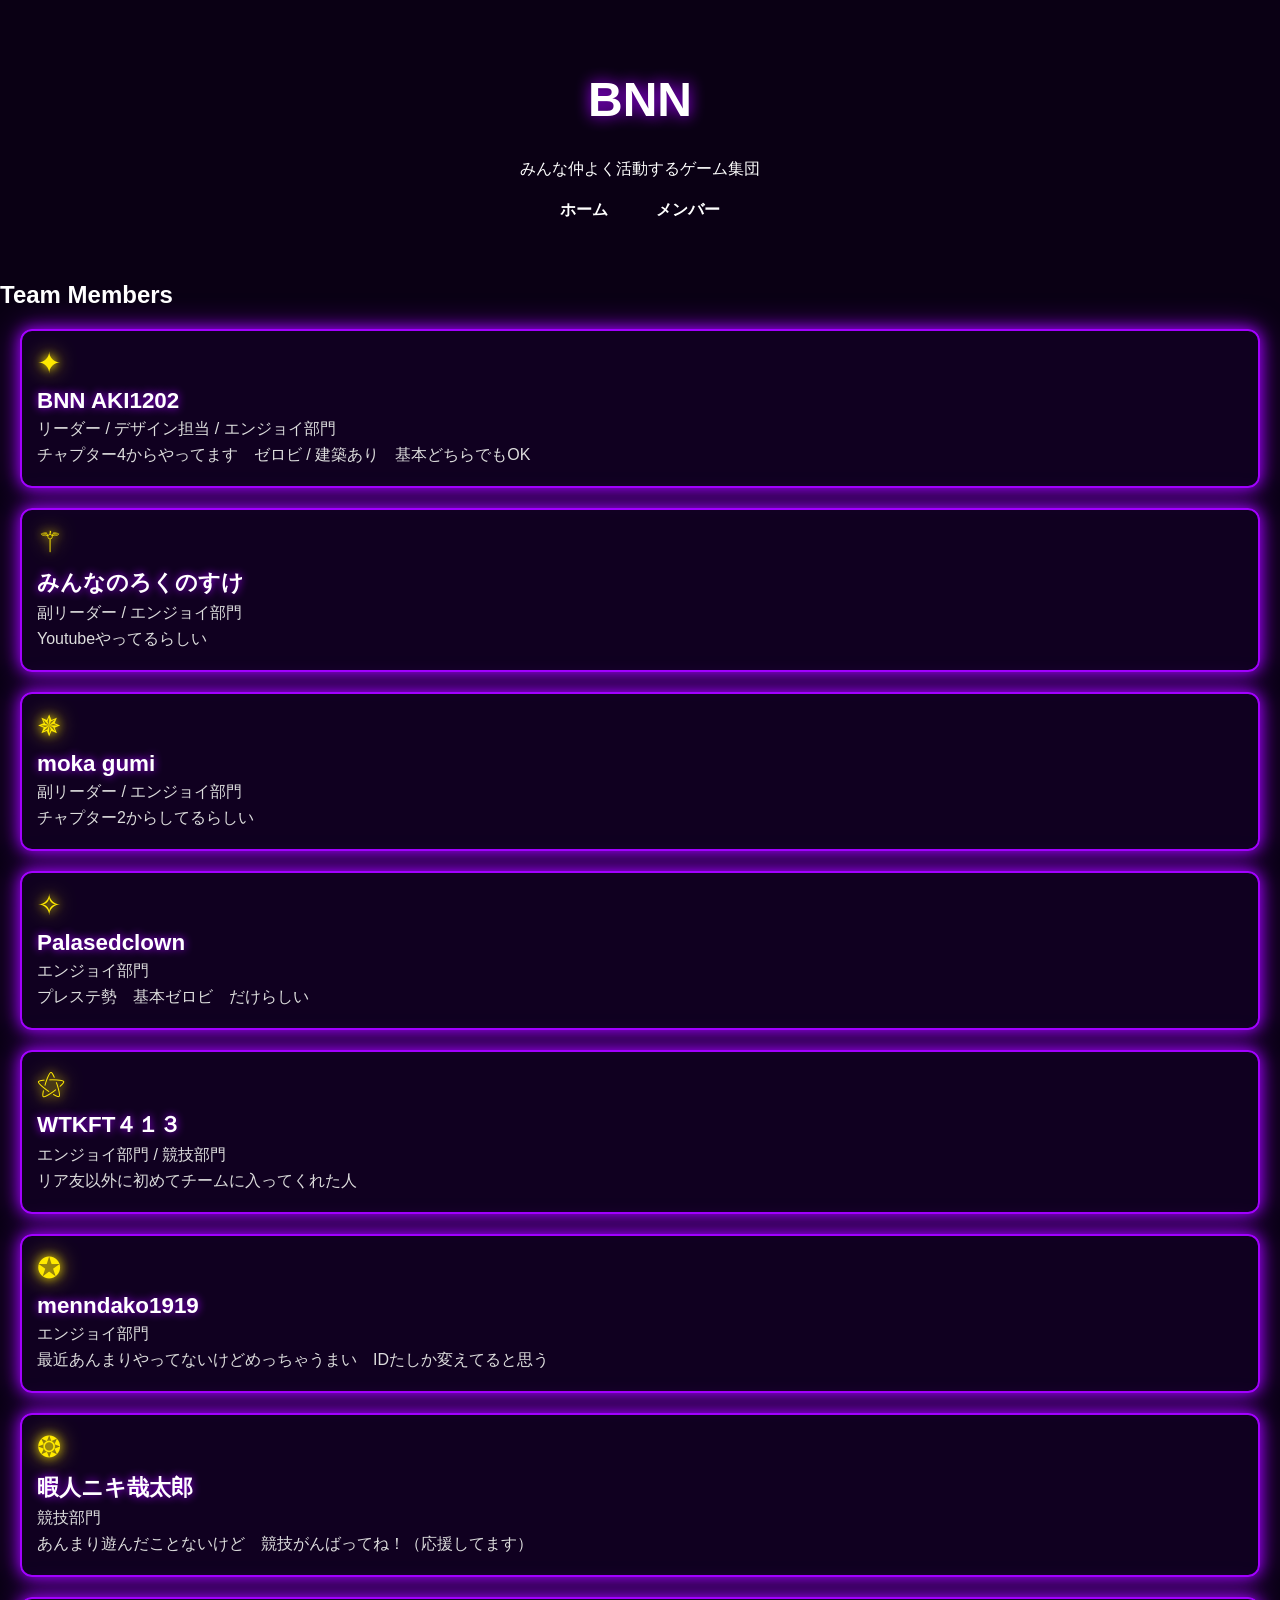
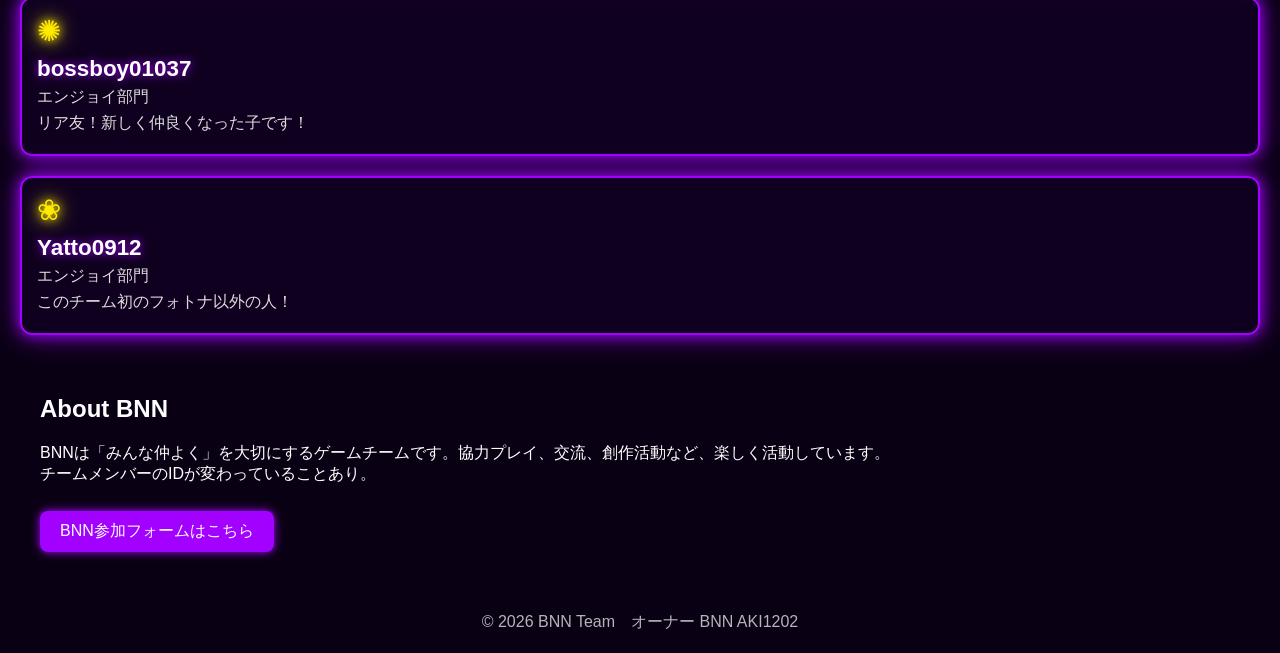
<file: index.html>
<!DOCTYPE html>
<html lang="ja">
<head>
    <meta charset="UTF-8">
    <title>BNN - なかよく活動するゲームチーム</title>
    <link rel="stylesheet" href="style.css">
</head>
<body>

<header class="hero">
    <h1 class="title">BNN</h1>
    <p>みんな仲よく活動するゲーム集団</p>

    <nav class="menu">
        <a href="index.html">ホーム</a>
        <a href="#members">メンバー</a>
    </nav>
</header>

<section class="members" id="members">
    <h2>Team Members</h2>

    <div class="member-card">
        <div class="icon">✦</div>
        <h3>BNN AKI1202</h3>
        <p>リーダー / デザイン担当 / エンジョイ部門</p>
        <p>チャプター4からやってます　ゼロビ / 建築あり　基本どちらでもOK</p>

    </div>

    <div class="member-card">
        <div class="icon">⚚</div>
        <h3>みんなのろくのすけ</h3>
        <p>副リーダー / エンジョイ部門</p>
        <p>Youtubeやってるらしい</p>

    </div>

    <div class="member-card">
        <div class="icon">✵</div>
        <h3>moka gumi</h3>
        <p>副リーダー / エンジョイ部門</p>
        <p>チャプター2からしてるらしい</p>

    </div>

    <div class="member-card">
        <div class="icon">✧</div>
        <h3>Palasedclown</h3>
        <p>エンジョイ部門</p>
        <p>プレステ勢　基本ゼロビ　だけらしい</p>
    
    </div>

    <div class="member-card">
        <div class="icon">⚝</div>
        <h3>WTKFT４１３</h3>
        <p>エンジョイ部門 / 競技部門</p>
        <p>リア友以外に初めてチームに入ってくれた人</p>

    </div>

    <div class="member-card">
        <div class="icon">✪</div>
        <h3>menndako1919</h3>
        <p>エンジョイ部門</p>
        <p>最近あんまりやってないけどめっちゃうまい　IDたしか変えてると思う</p>

    </div>

    <div class="member-card">
        <div class="icon">❂</div>
        <h3>暇人ニキ哉太郎</h3>
        <p>競技部門</p>
        <p>あんまり遊んだことないけど　競技がんばってね！（応援してます）</p>

    </div>

    <div class="member-card">
        <div class="icon">✺</div>
        <h3>bossboy01037</h3>
        <p>エンジョイ部門</p>
        <p>リア友！新しく仲良くなった子です！</p>

    </div>

    <div class="member-card">
        <div class="icon">❀</div>
        <h3>Yatto0912</h3>
        <p>エンジョイ部門</p>
        <p>このチーム初のフォトナ以外の人！</p>
    
    </div>

</section>
<section class="about">
    <h2>About BNN</h2>
    <p>
        BNNは「みんな仲よく」を大切にするゲームチームです。協力プレイ、交流、創作活動など、楽しく活動しています。<br>
        チームメンバーのIDが変わっていることあり。
    </p>

    <a class="join-btn" href="https://form.run/@BNN" target="_blank">
        BNN参加フォームはこちら
    </a>
</section>

<footer>
    © 2026 BNN Team　オーナー BNN AKI1202
</footer>

</body>
</html>
</file>
<file: style.css>
/* ============================
   全体設定
============================ */
body {
    background: #0a0014; /* ネオン向けの濃い紫背景 */
    color: #fff;
    font-family: "Segoe UI", sans-serif;
    margin: 0;
    padding: 0;
}

/* ============================
   ヘッダー（タイトル部分）
============================ */
.hero {
    text-align: center;
    padding: 40px 20px;
}

.title {
    font-size: 3rem;
    text-shadow: 0 0 15px #a200ff;
}

/* ============================
   メニュー（ホーム・メンバー）
============================ */
.menu {
    margin-top: 20px;
}

.menu a {
    color: #fff;
    margin: 0 10px;
    text-decoration: none;
    font-weight: bold;
    padding: 6px 12px;
    border-radius: 6px;
    transition: 0.2s;
}

.menu a:hover {
    background: #a200ff;
    box-shadow: 0 0 10px #a200ff;
}

/* ============================
   メンバーカード（ネオン風）
============================ */
.member-card {
    background: rgba(20, 0, 40, 0.6);
    border: 2px solid #a200ff;
    border-radius: 12px;
    padding: 15px;
    margin: 20px;
    box-shadow: 0 0 15px #a200ff, 0 0 30px rgba(162, 0, 255, 0.5);
    transition: 0.25s;
}

.member-card:hover {
    transform: translateY(-4px);
    box-shadow: 0 0 20px #ffea00, 0 0 40px rgba(255, 234, 0, 0.7);
    border-color: #ffea00;
}

.member-card .icon {
    font-size: 1.8rem;
    color: #ffea00;
    text-shadow: 0 0 10px #ffea00, 0 0 20px #ffea00;
    margin-bottom: 8px;
}

.member-card h3 {
    margin: 0;
    font-size: 1.4rem;
    color: #ffffff;
    text-shadow: 0 0 8px #a200ff;
}

.member-card p {
    margin: 5px 0;
    color: #ddd;
}

/* ============================
   About セクション
============================ */
.about {
    padding: 20px;
    margin: 20px;
}

/* ============================
   参加フォームボタン（ネオン）
============================ */
.join-btn {
    display: inline-block;
    padding: 10px 20px;
    background: #a200ff;
    color: #fff;
    border-radius: 8px;
    text-decoration: none;
    font-size: 1rem;
    margin-top: 10px;
    box-shadow: 0 0 10px #a200ff;
    transition: 0.2s;
}

.join-btn:hover {
    background: #ffea00;
    color: #000;
    box-shadow: 0 0 15px #ffea00;
}

/* ============================
   フッター
============================ */
footer {
    text-align: center;
    padding: 20px;
    opacity: 0.7;
}
</file>
